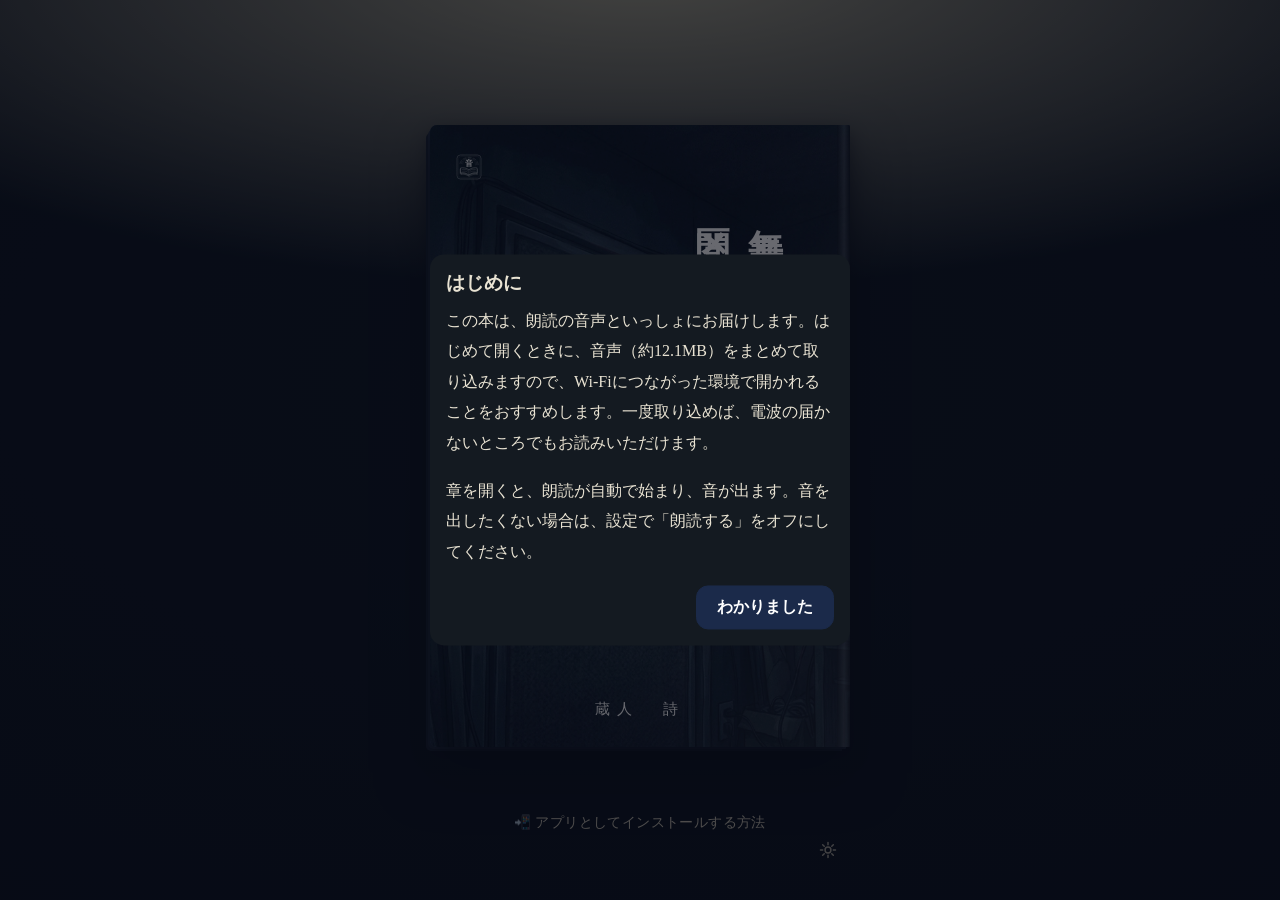
<file: d/573f3e4a39ed95c206548b93376efea8/index.html>
<!doctype html>
<html lang="ja">
  <head>
    <meta charset="UTF-8" />
    
    <meta name="viewport" content="width=device-width, initial-scale=1, viewport-fit=cover" />
    <meta name="theme-color" content="#17130e" />
    <meta name="app-id" content="stb-order-0004" />
    
    <meta name="description" content="サウンド単行本：朗読つき電子書籍『無音区間』（著・蔵人 詩）" />
    <meta name="mobile-web-app-capable" content="yes" />
    <meta name="apple-mobile-web-app-capable" content="yes" />
    
    <meta name="apple-mobile-web-app-status-bar-style" content="black" />
    <meta name="apple-mobile-web-app-title" content="無音区間" />
    <link rel="icon" type="image/png" href="icons/icon-192.png" />
    <link rel="apple-touch-icon" href="icons/apple-touch-icon.png" />
    <title>無音区間 — 蔵人 詩</title>
    <script type="module" crossorigin src="./assets/index-_AflUXYv.js"></script>
    <link rel="stylesheet" crossorigin href="./assets/index-xm459In0.css">
  <link rel="manifest" href="./manifest.webmanifest"></head>
  <body>
    
    <section id="coverView" class="view view-cover">
      
      <div class="cover-gap cover-gap-top" aria-hidden="true"></div>
      <div class="cover-tap" id="coverTap" role="button" tabindex="0" aria-label="本を開く">
        <span class="book-cover">
          
          <img src="book/cover-art.webp" alt="無音区間 — 蔵人 詩" class="cover-img" />
          <img src="icons/logo-line-white.svg" alt="" class="cover-logo" aria-hidden="true" />
          <span class="cover-vtitle" aria-hidden="true"><span class="vt-line">無音</span><span class="vt-line">区間</span></span>
          <span class="cover-author" aria-hidden="true">蔵人　詩</span>
        </span>
      </div>

      
      <div class="cover-below">
        
        <div class="cover-install" id="coverInstallEntry">
          <button id="cover-install-open" type="button" class="cover-install-open">📲 アプリとしてインストールする方法</button>
        </div>
        
        <footer class="cover-foot">
          <button id="coverSettingsBtn" type="button" class="cover-settings-btn" aria-label="設定"><svg viewBox="0 0 24 24" fill="none" stroke="currentColor" stroke-width="1.6" stroke-linecap="round" stroke-linejoin="round" aria-hidden="true"><circle cx="12" cy="12" r="3.2" /><path d="M12 3.8v2.4M12 17.8v2.4M3.8 12h2.4M17.8 12h2.4M6.2 6.2l1.7 1.7M17.8 6.2l-1.7 1.7M6.2 17.8l1.7-1.7M17.8 17.8l-1.7-1.7" /></svg></button>
        </footer>
      </div>
    </section>

    
    <section id="titleView" class="view view-title" hidden>
      <div class="title-sheet">
        <div class="title-text">
          <h1 class="title-name"><span class="vt-line">無音区間</span></h1>
          <p class="title-author">蔵人 詩</p>
        </div>
        
        <div class="sheet-footer">
          <button id="titlePlayBtn" type="button" class="page-icon-btn" aria-label="再生"><svg viewBox="0 0 24 24" fill="none" stroke="currentColor" stroke-width="1.6" stroke-linecap="round" stroke-linejoin="round" aria-hidden="true"><path d="M4 9.8v4.4c0 .3.2.5.5.5H7l4.5 3.8c.3.3.9.1.9-.3V5.7c0-.4-.6-.6-.9-.3L7 9.3H4.5c-.3 0-.5.2-.5.5z" /><path d="M15.3 9.4a3.8 3.8 0 0 1 0 5.2" /><path d="M17.8 6.9a7.2 7.2 0 0 1 0 10.2" /></svg></button>
          <button id="titleMenuBtn" type="button" class="page-icon-btn" aria-label="設定"><svg viewBox="0 0 24 24" fill="none" stroke="currentColor" stroke-width="1.6" stroke-linecap="round" stroke-linejoin="round" aria-hidden="true"><circle cx="12" cy="12" r="3.2" /><path d="M12 3.8v2.4M12 17.8v2.4M3.8 12h2.4M17.8 12h2.4M6.2 6.2l1.7 1.7M17.8 6.2l-1.7 1.7M6.2 17.8l1.7-1.7M17.8 17.8l-1.7-1.7" /></svg></button>
        </div>
      </div>
    </section>

    
    <section id="gateView" class="view view-gate" hidden>
      <div class="gate-sheet">
        <div class="gate-text">
          <p id="gateNum" class="gate-num"></p>
          
          <h2 class="gate-title"><span id="gateTitle"></span><span id="gateNarrator" class="gate-narrator"></span></h2>
        </div>
        
        <div class="sheet-footer">
          <button id="gatePlayBtn" type="button" class="page-icon-btn" aria-label="再生"><svg viewBox="0 0 24 24" fill="none" stroke="currentColor" stroke-width="1.6" stroke-linecap="round" stroke-linejoin="round" aria-hidden="true"><path d="M4 9.8v4.4c0 .3.2.5.5.5H7l4.5 3.8c.3.3.9.1.9-.3V5.7c0-.4-.6-.6-.9-.3L7 9.3H4.5c-.3 0-.5.2-.5.5z" /><path d="M15.3 9.4a3.8 3.8 0 0 1 0 5.2" /><path d="M17.8 6.9a7.2 7.2 0 0 1 0 10.2" /></svg></button>
          <button id="gateMenuBtn" type="button" class="page-icon-btn" aria-label="設定"><svg viewBox="0 0 24 24" fill="none" stroke="currentColor" stroke-width="1.6" stroke-linecap="round" stroke-linejoin="round" aria-hidden="true"><circle cx="12" cy="12" r="3.2" /><path d="M12 3.8v2.4M12 17.8v2.4M3.8 12h2.4M17.8 12h2.4M6.2 6.2l1.7 1.7M17.8 6.2l-1.7 1.7M6.2 17.8l1.7-1.7M17.8 17.8l-1.7-1.7" /></svg></button>
        </div>
      </div>
    </section>

    
    <section id="tocView" class="view view-toc" hidden>
      <div class="toc-sheet">
        <div class="toc-inner">
          <h2 id="tocHeading" class="toc-heading">目次</h2>
          <ul id="tocList" class="toc-list"></ul>
        </div>
        
        <p id="tocHint" class="toc-hint">タップでその章へ</p>
        
        <div class="sheet-footer">
          <button id="tocPlayBtn" type="button" class="page-icon-btn" aria-label="再生"><svg viewBox="0 0 24 24" fill="none" stroke="currentColor" stroke-width="1.6" stroke-linecap="round" stroke-linejoin="round" aria-hidden="true"><path d="M4 9.8v4.4c0 .3.2.5.5.5H7l4.5 3.8c.3.3.9.1.9-.3V5.7c0-.4-.6-.6-.9-.3L7 9.3H4.5c-.3 0-.5.2-.5.5z" /><path d="M15.3 9.4a3.8 3.8 0 0 1 0 5.2" /><path d="M17.8 6.9a7.2 7.2 0 0 1 0 10.2" /></svg></button>
          <button id="tocMenuBtn" type="button" class="page-icon-btn" aria-label="設定"><svg viewBox="0 0 24 24" fill="none" stroke="currentColor" stroke-width="1.6" stroke-linecap="round" stroke-linejoin="round" aria-hidden="true"><circle cx="12" cy="12" r="3.2" /><path d="M12 3.8v2.4M12 17.8v2.4M3.8 12h2.4M17.8 12h2.4M6.2 6.2l1.7 1.7M17.8 6.2l-1.7 1.7M6.2 17.8l1.7-1.7M17.8 17.8l-1.7-1.7" /></svg></button>
        </div>
        
        <span id="tocPager" class="folio" hidden></span>
      </div>
    </section>

    
    
    <section id="readerView" class="view view-reader" hidden>
      <div id="pageWrap" class="page-wrap">
        <div id="pageEl" class="page">
          
          <div id="pageAnim" class="page-anim" aria-hidden="true"></div>
          
          <div class="page-head"><span id="readerChapterLabel" class="page-head-title"></span></div>
          <article id="pageContent" class="page-content" aria-label="本文"></article>
          
          <div class="page-footer">
            
            <button id="playPauseBtn" type="button" class="page-icon-btn" aria-label="再生"><svg viewBox="0 0 24 24" fill="none" stroke="currentColor" stroke-width="1.6" stroke-linecap="round" stroke-linejoin="round" aria-hidden="true"><path d="M4 9.8v4.4c0 .3.2.5.5.5H7l4.5 3.8c.3.3.9.1.9-.3V5.7c0-.4-.6-.6-.9-.3L7 9.3H4.5c-.3 0-.5.2-.5.5z" /><path d="M15.3 9.4a3.8 3.8 0 0 1 0 5.2" /><path d="M17.8 6.9a7.2 7.2 0 0 1 0 10.2" /></svg></button>
            <button id="menuBtn" type="button" class="page-icon-btn" aria-label="設定"><svg viewBox="0 0 24 24" fill="none" stroke="currentColor" stroke-width="1.6" stroke-linecap="round" stroke-linejoin="round" aria-hidden="true"><circle cx="12" cy="12" r="3.2" /><path d="M12 3.8v2.4M12 17.8v2.4M3.8 12h2.4M17.8 12h2.4M6.2 6.2l1.7 1.7M17.8 6.2l-1.7 1.7M6.2 17.8l1.7-1.7M17.8 17.8l-1.7-1.7" /></svg></button>
          </div>
          
          <span id="pageFolio" class="folio"></span>
          
          <div id="audioError" class="audio-error" hidden>
            <span id="audioErrorText"></span>
            <button id="audioRetryBtn" type="button" class="audio-retry-btn">再試行</button>
          </div>
        </div>

        
        <p id="swipeHint" class="swipe-hint" hidden>タップかスワイプでページをめくります</p>

        
        <div id="endPage" class="end-page" hidden>
          <div class="end-foot">
            
            <img class="end-logo" src="icons/logo-text-vertical.svg" alt="サウンド単行本" />
            <p class="end-colophon">『無音区間』　著者：蔵人 詩<br />朗読：AI音声（女性パート「Leda」・男性パート「Charon」／Gemini 3.8 Flash）／音楽：持続音の自作曲（ループ再生）／形式：サウンド単行本／2026年11月 電子版</p>
          </div>
          
          <div class="sheet-footer">
            <button id="endPlayBtn" type="button" class="page-icon-btn" aria-label="再生" hidden><svg viewBox="0 0 24 24" fill="none" stroke="currentColor" stroke-width="1.6" stroke-linecap="round" stroke-linejoin="round" aria-hidden="true"><path d="M4 9.8v4.4c0 .3.2.5.5.5H7l4.5 3.8c.3.3.9.1.9-.3V5.7c0-.4-.6-.6-.9-.3L7 9.3H4.5c-.3 0-.5.2-.5.5z" /><path d="M15.3 9.4a3.8 3.8 0 0 1 0 5.2" /><path d="M17.8 6.9a7.2 7.2 0 0 1 0 10.2" /></svg></button>
            <button id="endMenuBtn" type="button" class="page-icon-btn" aria-label="設定"><svg viewBox="0 0 24 24" fill="none" stroke="currentColor" stroke-width="1.6" stroke-linecap="round" stroke-linejoin="round" aria-hidden="true"><circle cx="12" cy="12" r="3.2" /><path d="M12 3.8v2.4M12 17.8v2.4M3.8 12h2.4M17.8 12h2.4M6.2 6.2l1.7 1.7M17.8 6.2l-1.7 1.7M6.2 17.8l1.7-1.7M17.8 17.8l-1.7-1.7" /></svg></button>
          </div>
        </div>
      </div>

      

      
      <div class="read-progress" aria-hidden="true"><span id="readProgressFill"></span></div>
    </section>

    
    <div id="menuModal" class="modal" hidden role="dialog" aria-modal="true" aria-label="設定">
      <div class="modal-backdrop" id="menuBackdrop"></div>
      <div class="modal-panel menu-panel">
        
        <div class="modal-head">
          <h3 id="menuTitle">設定</h3>
          <button id="menuCloseBtn" class="menu-close-btn" aria-label="閉じる"><svg viewBox="0 0 24 24" fill="none" stroke="currentColor" stroke-width="1.6" stroke-linecap="round" aria-hidden="true"><path d="M6 6l12 12M18 6L6 18" /></svg></button>
        </div>

        
        <div class="menu-section">
          <div id="menuGroupMain">
            <label class="menu-row toggle-label" id="rowNarration"><span>朗読する</span><input type="checkbox" id="narrationToggle" checked /></label>
            
            <div class="menu-row menu-row-stack" id="rowSpeed">
              <span>速さ</span>
              <div class="seg speed-choices" id="speedChoices" role="group" aria-label="速さ"></div>
            </div>
            <div class="menu-row menu-row-stack" id="rowFont">
              <span>文字サイズ</span>
              <div class="seg font-choices" role="group" aria-label="文字サイズ">
                <button type="button" id="fontStdBtn" class="seg-btn font-choice" aria-pressed="true">標準</button>
                <button type="button" id="fontLargeBtn" class="seg-btn font-choice" aria-pressed="false">大</button>
              </div>
            </div>
            <label class="menu-row toggle-label" id="rowBgm"><span>BGM</span><input type="checkbox" id="bgmToggle" checked /></label>
          </div>
          <details id="menuMore" class="menu-more">
            <summary id="menuMoreSummary" class="menu-more-sum"><span>詳しい設定</span><svg viewBox="0 0 24 24" fill="none" stroke="currentColor" stroke-width="1.6" stroke-linecap="round" stroke-linejoin="round" aria-hidden="true"><path d="M6 9l6 6 6-6" /></svg></summary>
            <div id="menuGroupMore">
              <label class="menu-row toggle-label" id="rowPageSound"><span>ページめくり音</span><input type="checkbox" id="pageSoundToggle" checked /></label>
              <label class="menu-row toggle-label" id="rowBg"><span>背景イメージ</span><input type="checkbox" id="bgToggle" checked /></label>
              <label class="menu-row toggle-label" id="rowWake"><span>画面を暗くしない</span><input type="checkbox" id="wakeLockToggle" checked /></label>
              <label class="menu-row toggle-label" id="rowHl"><span>読んでいる文を強調</span><input type="checkbox" id="hlToggle" checked /></label>
              <label class="menu-row toggle-label" id="rowBgPlay"><span>画面を消しても再生</span><input type="checkbox" id="bgPlayToggle" checked /></label>
            </div>
          </details>
        </div>

        
        <div class="menu-nav">
          <button id="toCoverFromMenuBtn" type="button" class="menu-nav-btn" hidden><svg viewBox="0 0 24 24" fill="none" stroke="currentColor" stroke-width="1.6" stroke-linecap="round" stroke-linejoin="round" aria-hidden="true"><path d="M6.5 5.5v13" /><path d="M18 6.8v10.4L10 12Z" /></svg><span>初めから読む</span></button>
          <button id="tocFromMenuBtn" type="button" class="menu-nav-btn"><svg viewBox="0 0 24 24" fill="none" stroke="currentColor" stroke-width="1.6" stroke-linecap="round" aria-hidden="true"><path d="M5 7h14M5 12h14M5 17h14" /></svg><span>目次へ</span></button>
        </div>

        
        <div class="menu-foot">
          <button id="install-open" type="button" class="menu-nav-row">📲 アプリとしてインストールする方法</button>
        </div>

        
        <p id="version-line" class="menu-version">v<span id="version"></span> (<span id="engine-version"></span>)</p>

        
      </div>
    </div>

    
    <dialog id="install-dialog" class="install-dialog" aria-labelledby="install-title">
      <div class="modal-head">
        <h2 id="install-title">ホーム画面に追加して使う</h2>
        <button type="button" class="menu-close-btn" data-close aria-label="閉じる"><svg viewBox="0 0 24 24" fill="none" stroke="currentColor" stroke-width="1.6" stroke-linecap="round" aria-hidden="true"><path d="M6 6l12 12M18 6L6 18" /></svg></button>
      </div>
      <p class="muted">インストールすると、ホーム画面から開けて、オフラインでも使えます。</p>
      <button id="install-now" type="button" class="primary" hidden>今すぐインストール</button>

      <details data-platform="ios">
        <summary>iPhone / iPad</summary>
        <ol>
          <li><strong>Safari</strong> でこのページを開く</li>
          <li>共有ボタン(□から↑が出ているマーク)をタップ</li>
          <li>「<strong>ホーム画面に追加</strong>」を選ぶ</li>
          <li>右上の「追加」をタップ</li>
        </ol>
      </details>
      <details data-platform="android">
        <summary>Android</summary>
        <ol>
          <li><strong>Chrome</strong> でこのページを開く</li>
          <li>右上のメニュー(⋮)をタップ</li>
          <li>「<strong>アプリをインストール</strong>」または「ホーム画面に追加」を選ぶ</li>
          <li>「インストール」をタップ</li>
        </ol>
      </details>
      <details data-platform="pc">
        <summary>パソコン(Chrome / Edge)</summary>
        <ol>
          <li>アドレスバーの右端にあるインストールのマークをクリック</li>
          <li>「<strong>インストール</strong>」を選ぶ</li>
        </ol>
      </details>

    </dialog>

    
    <div id="dlNotice" class="modal" hidden role="dialog" aria-modal="true" aria-labelledby="dlNoticeTitle">
      <div class="modal-backdrop"></div>
      <div class="modal-panel dl-notice-panel">
        <div class="modal-head">
          <h3 id="dlNoticeTitle">はじめに</h3>
        </div>
        <p id="dlNoticeBody" class="dl-notice-body"></p>
        <p id="dlNoticeSound" class="dl-notice-body"></p>
        <div class="dl-notice-actions">
          <button id="dlNoticeClose" type="button" class="primary">わかりました</button>
        </div>
      </div>
    </div>

    
    <div id="debug-panel" class="debug-panel" hidden></div>

    
    <div id="update-banner" class="banner" role="status" hidden>
      <span>更新があります</span>
      <div class="banner__actions">
        <button id="update-later" type="button">あとで</button>
        <button id="update-button" type="button" class="primary">更新</button>
      </div>
    </div>

    
    <div id="boot-error" class="banner boot-error" hidden>
      <span>うまく読み込めませんでした。<small>記録は消えません</small></span>
      <button id="boot-repair" type="button" class="primary">なおす</button>
    </div>

    <audio id="audioEl" preload="metadata"></audio>
    
    <audio id="gateAudio" preload="auto"></audio>
    
    <audio id="closingAudio" preload="auto"></audio>
    <script src="boot.js"></script>
  </body>
</html>
</file>
<file: d/573f3e4a39ed95c206548b93376efea8/assets/index-xm459In0.css>
:root{--top-gap:24px;--safe-top:calc(env(safe-area-inset-top) + var(--top-gap));--band-lift:10px;--folio-strip:30px;--band-body-w:.35;--frame-mt:max(14px, calc(env(safe-area-inset-top) + 8px));--frame-mb:max(18px, calc(env(safe-area-inset-bottom) + 8px));--frame-ml:max(14px, calc(env(safe-area-inset-left) + 2px));--frame-mr:max(14px, calc(env(safe-area-inset-right) + 2px));--font-scale:1;--lightningcss-light: ;--lightningcss-dark:initial;color-scheme:dark only;--bg:#17130e;--surface:#fdfaf0;--text:#262019;--muted:#6a6252;--border:#d8cfb4;--primary:#1b2a4a;--primary-text:#fff;--debug:#d29922;--debug-text:#1f2328;--ui-on:#7a7466;--ui-on-text:#f7f2e7;--ui-on-press:#6b6455;--ui-off:#e6dcc4;--ui-soft:#f4efe3;--ui-seg-text:#7d7262;--ui-shadow:#3c321e2e;--ui-line:#d6ccb4;--ui-press:#7a74661a;--navy:#1b2a4a;--navy2:#24365e;--gold:#c9b87a;--paper:#fdfaf0;--paper-hi:#fffdf6;--paper-lo:#f7f0da;--ink:#262019;--ink-strong:#1b2a4a;--ink-soft:#6a6252;--ink-accent:#8a6d2f;--folio:#9a8a64;--head-note:#8d7c55;--sep:#a08c5a;--narr-sub:#8a7c5f;--colophon:#7d7260;--toc-ink:#2e2a24;--rt:#555;--tex-rgb:120, 100, 60;--gutter-rgb:101, 84, 52;--edge-a:#e7dec6;--edge-b:#d9cfb0;--edge-1:#eae1c9;--edge-2:#f3edda;--edge-3:#e0d5b8;--hl-bg:#a3823e21;--hl-ink:#17130c;--icon-line:#9280544d;--icon-ink:#927c4e9e;--icon-shadow:#5a4a281a;--icon-inset:#ffffff40;--icon-press:#7864371a;--hairline:#65543424;--focus-ring:#8a6d2f99;--row-press:#a3823e14;--toc-press:#a0803c1f;--hint-ink:#7a6a4a8c;--panel:#fff;--panel-link:#1b2a4a;--seg-on:#fff;--err-bg:#fdf0f0;--err-line:#e8bcbc;--err-ink:#a33;--err-btn-bg:#fff;--err-btn-line:#d99;--hint-pill-bg:#f7f2e7f0;--hint-pill-ink:#1e2d52;--hint-pill-line:#1e2d5233;--desk:#17130e;--desk2:#2a2115;--indigo:#0a1220;--indigo2:#1e2d52;--desk-text:#c9bda0;--theme:#1e2d52;--cover-title:#f7f2e7;--cover-author:#f7f2e7;--serif:"Hiragino Mincho ProN", "Hiragino Mincho Pro", "Yu Mincho", "YuMincho", "Noto Serif JP", "MS PMincho", serif}[data-paper-scheme=dark]{--paper-hi:#171e28;--paper:#12181f;--paper-lo:#0c1117;--ink:#e9e3d3;--ink-strong:#ece7da;--ink-soft:#a79f8f;--ink-accent:#b3a06a;--folio:#7d8698;--head-note:#8b96a6;--sep:#77808e;--narr-sub:#98a0ac;--colophon:#9c968a;--toc-ink:#e9e3d3;--rt:#9aa1ab;--tex-rgb:190, 200, 215;--gutter-rgb:0, 0, 0;--edge-a:#1d242f;--edge-b:#131920;--edge-1:#202833;--edge-2:#262f3c;--edge-3:#171e27;--hl-bg:#c9b87a33;--hl-ink:#f7f2e7;--icon-line:#cdd4e04d;--icon-ink:#d6dbe5a8;--icon-shadow:#00000040;--icon-inset:#ffffff1f;--icon-press:#ffffff14;--hairline:#e9e3d324;--focus-ring:#c9b87aa6;--row-press:#e9e3d30f;--toc-press:#e9e3d31a;--hint-ink:#c6ccd673;--panel:#141a21;--panel-link:#9db4dd;--seg-on:#232b36;--err-bg:#2a1518;--err-line:#6e3438;--err-ink:#f0b9bc;--err-btn-bg:#1d1113;--err-btn-line:#8a4a4e;--hint-pill-bg:#0d1219f0;--hint-pill-ink:#e9e3d3;--hint-pill-line:#e9e3d340;--surface:#171e28;--text:#e9e3d3;--muted:#a39c8d;--border:#39424f;--ui-soft:#1d242e;--ui-seg-text:#a9b0bc;--ui-shadow:#00000073;--ui-line:#39424f;--ui-press:#e9e3d314;--ui-off:#2a323e}*{box-sizing:border-box;-webkit-tap-highlight-color:transparent}[hidden]{display:none!important}html{touch-action:manipulation;overscroll-behavior:none;height:100%}body{background:var(--desk);color:var(--ink);font-family:var(--serif);-webkit-text-size-adjust:100%;overscroll-behavior:none;width:100%;height:100%;margin:0;padding:0;position:fixed;inset:0;overflow:hidden}.muted{color:var(--muted)}.version{text-align:center;color:var(--desk-text);font-size:.8rem}.load-error{color:#fff;text-align:center;padding:20px}button{font:inherit;color:inherit;border:1px solid var(--border);background:var(--surface);cursor:pointer;border-radius:12px;min-width:44px;min-height:44px;margin:0;padding:8px 20px}button.primary{background:var(--primary);border-color:var(--primary);color:var(--primary-text);font-weight:700}button.link{color:var(--gold);background:0 0;border:0;margin:12px auto 0;text-decoration:underline;display:block}.banner{left:16px;right:16px;bottom:max(16px, env(safe-area-inset-bottom));background:var(--surface);max-width:448px;color:var(--text);border:1px solid var(--border);z-index:60;pointer-events:auto;touch-action:manipulation;border-radius:14px;justify-content:space-between;align-items:center;gap:12px;margin:0 auto;padding:8px 8px 8px 16px;display:flex;position:fixed;box-shadow:0 6px 20px #0003}.banner__actions{flex-shrink:0;gap:8px;display:flex}.boot-error small{color:var(--muted);display:block}.install-dialog{overscroll-behavior:contain;background:var(--panel);width:min(448px,100vw - 32px);max-height:calc(100dvh - 32px);color:var(--text);border:none;border-radius:14px;padding:16px;overflow-y:auto}.install-dialog::backdrop{background:#0a102099}.install-dialog h2{margin:0 0 4px;font-size:1.1rem}.install-dialog details{border:1px solid var(--border);border-radius:12px;margin:8px 0;padding:4px 12px}.install-dialog summary{cursor:pointer;align-items:center;min-height:44px;font-weight:700;display:flex}.install-dialog ol{margin:0 0 8px;padding-left:1.4em}.install-dialog button.primary{width:100%;margin:8px 0 0;display:block}.debug-panel{left:max(8px, env(safe-area-inset-left));bottom:max(8px, env(safe-area-inset-bottom));z-index:40;background:var(--surface);border:2px solid var(--debug);border-radius:10px;flex-wrap:wrap;align-items:center;gap:6px;padding:4px 6px;display:flex;position:fixed}.debug-panel__title{color:var(--debug);letter-spacing:.08em;font-size:.7rem;font-weight:700}.debug-panel__button{background:var(--debug);border-color:var(--debug);min-width:44px;min-height:44px;color:var(--debug-text);padding:0 8px}.debug-panel__info{white-space:pre-line;font-variant-numeric:tabular-nums;color:var(--debug);flex:0 0 100%;font-size:.68rem;line-height:1.55}@media (prefers-reduced-motion:reduce){*{transition:none!important;animation:none!important}}.btn{color:#1b2a4a;background:#fff;border:1px solid #8a94a8;border-radius:999px;padding:.55em 1.1em;font-size:.95rem;line-height:1}.btn:active{transform:scale(.98)}.btn-primary{background:var(--navy);color:#fff;border-color:var(--navy)}.btn-ghost{color:#e8e2d0;background:0 0;border-color:#e8e2d0}.btn-small{padding:.4em .85em;font-size:.85rem}.btn-play{border-radius:999px;min-width:9em;padding:.7em 1.4em;font-size:1.05rem}.view-cover{--book-w:min(88vw, 420px, calc(67.55dvh - 174px));--cover-pb:max(28px, calc(env(safe-area-inset-bottom) + 16px));touch-action:pan-y pinch-zoom;height:100dvh;padding:0 max(16px, env(safe-area-inset-right)) var(--cover-pb) max(16px, env(safe-area-inset-left));background-color:var(--indigo);background-image:radial-gradient(ellipse 120% 58% at 50% -4%, color-mix(in srgb, var(--theme) 40%, #ffedb8 60%), transparent 62%), radial-gradient(ellipse 150% 110% at 50% 42%, color-mix(in srgb, var(--theme) 68%, #000 32%) 0%, color-mix(in srgb, var(--theme) 30%, #000 70%) 80%), radial-gradient(ellipse 125% 100% at 50% 46%, transparent 56%, #0000007a 100%);flex-direction:column;align-items:center;display:flex;position:relative}.cover-gap{flex:1 1 0}.cover-gap-top{min-height:max(20px, var(--safe-top))}.cover-below{flex:1 1 0;align-self:stretch;position:relative}.cover-foot{width:var(--book-w);pointer-events:none;flex-direction:column;padding-top:13px;display:flex;position:absolute;bottom:0;left:50%;transform:translate(-50%)}.cover-tap{text-align:inherit;cursor:pointer;background:0 0;border:none;padding:0;line-height:1.5}.cover-tap:active .book-cover{transform:scale(.995)}.book-cover{width:var(--book-w);aspect-ratio:127/188;background:#10182b;display:block;position:relative;overflow:hidden;container-type:inline-size}body.bound-right .book-cover{box-shadow:0 26px 52px #0000009e, 0 8px 18px #00000073, inset 0 0 0 1px #ffffff12, -3px 3px 0 -1px var(--edge-a), -6px 6px 0 -2px var(--edge-b);border-radius:7px 2px 2px 7px}body.bound-left .book-cover{box-shadow:0 26px 52px #0000009e, 0 8px 18px #00000073, inset 0 0 0 1px #ffffff12, 3px 3px 0 -1px var(--edge-a), 6px 6px 0 -2px var(--edge-b);border-radius:2px 7px 7px 2px}.book-cover:before{content:"";z-index:2;width:13px;position:absolute;top:0;bottom:0}body.bound-right .book-cover:before{background:linear-gradient(270deg,#0009,#ffffff1f 45%,#0006);right:0}body.bound-left .book-cover:before{background:linear-gradient(90deg,#0009,#ffffff1f 45%,#0006);left:0}.book-cover:after{content:"";z-index:2;pointer-events:none;background:linear-gradient(105deg,#0000 55%,#ffffff0f);position:absolute;inset:0}.cover-img{object-fit:cover;width:100%;height:100%;display:block}.cover-logo{z-index:3;width:7.1%;height:auto;display:block;position:absolute;top:4.3%}body.bound-right .cover-logo{left:5.8%}body.bound-left .cover-logo{right:5.8%}.cover-vtitle{z-index:3;letter-spacing:.14em;color:var(--cover-title);white-space:nowrap;font-size:8.4cqw;font-weight:700;line-height:1.5;position:absolute;top:12%}body.dir-vertical .cover-vtitle{writing-mode:vertical-rl;-webkit-writing-mode:vertical-rl}body.bound-right .cover-vtitle{right:14%}body.bound-left .cover-vtitle{left:14%}.cover-author{z-index:3;letter-spacing:.5em;color:var(--cover-author);white-space:nowrap;margin-right:-.5em;font-size:3.6cqw;position:absolute;bottom:4.2%;left:50%;transform:translate(-50%)}.cover-vtitle .vt-line,.title-name .vt-line{display:block}.view-gate{background:radial-gradient(ellipse at 50% 30%, var(--desk2), var(--desk) 75%);cursor:pointer;height:100dvh;padding:var(--frame-mt) var(--frame-mr) var(--frame-mb) var(--frame-ml);touch-action:pan-y pinch-zoom;justify-content:center;align-items:stretch;display:flex}.view-gate.gate-dragging,.view-gate.gate-dragging .gate-sheet{-webkit-user-select:none;user-select:none}.gate-sheet{background:linear-gradient(160deg, var(--paper-hi), var(--paper) 55%, var(--paper-lo));flex:1;min-width:0;position:relative;overflow:hidden}body.bound-right .gate-sheet{box-shadow:0 16px 40px #0000008c, -3px 3px 0 -1px var(--edge-a), -6px 6px 0 -2px var(--edge-b);border-radius:6px 2px 2px 6px}body.bound-left .gate-sheet{box-shadow:0 16px 40px #0000008c, 3px 3px 0 -1px var(--edge-a), 6px 6px 0 -2px var(--edge-b);border-radius:2px 6px 6px 2px}.gate-sheet:after{content:"";pointer-events:none;width:36px;position:absolute;top:0;bottom:0}body.bound-right .gate-sheet:after{background:linear-gradient(to left, rgba(var(--gutter-rgb), .26), rgba(var(--gutter-rgb), .08) 55%, transparent);right:0}body.bound-left .gate-sheet:after{background:linear-gradient(to right, rgba(var(--gutter-rgb), .26), rgba(var(--gutter-rgb), .08) 55%, transparent);left:0}.gate-text{position:absolute;top:11%;bottom:16%;left:50%;transform:translate(-50%)}body.dir-vertical .gate-text{writing-mode:vertical-rl;-webkit-writing-mode:vertical-rl}.gate-num{letter-spacing:.32em;color:var(--ink-accent);margin:0;padding-top:.15em;font-size:.98rem}.gate-title{letter-spacing:.1em;color:var(--ink-strong);margin:0 1.1em;font-size:2rem;font-weight:600}body.dir-vertical .gate-num{position:absolute;top:0;left:100%}.gate-narrator{color:var(--ink-soft);letter-spacing:.12em;margin-inline-start:1.4em;font-size:.98rem;font-weight:400}.gate-narrator:empty{display:none}.view-title{background:radial-gradient(ellipse at 50% 30%, var(--desk2), var(--desk) 75%);cursor:pointer;height:100dvh;padding:var(--frame-mt) var(--frame-mr) var(--frame-mb) var(--frame-ml);touch-action:pan-y pinch-zoom;justify-content:center;align-items:stretch;display:flex}.view-title.title-dragging,.view-title.title-dragging .title-sheet{-webkit-user-select:none;user-select:none}.title-sheet{box-sizing:border-box;background:linear-gradient(160deg, var(--paper-hi), var(--paper) 55%, var(--paper-lo));flex:1;justify-content:center;align-items:center;min-width:0;padding:8% 0 14%;display:flex;position:relative;overflow:hidden}body.bound-right .title-sheet{box-shadow:0 16px 40px #0000008c, -3px 3px 0 -1px var(--edge-a), -6px 6px 0 -2px var(--edge-b);border-radius:6px 2px 2px 6px}body.bound-left .title-sheet{box-shadow:0 16px 40px #0000008c, 3px 3px 0 -1px var(--edge-a), 6px 6px 0 -2px var(--edge-b);border-radius:2px 6px 6px 2px}.title-sheet:after{content:"";pointer-events:none;width:36px;position:absolute;top:0;bottom:0}body.bound-right .title-sheet:after{background:linear-gradient(to left, rgba(var(--gutter-rgb), .26), rgba(var(--gutter-rgb), .08) 55%, transparent);right:0}body.bound-left .title-sheet:after{background:linear-gradient(to right, rgba(var(--gutter-rgb), .26), rgba(var(--gutter-rgb), .08) 55%, transparent);left:0}.title-text{max-height:100%;position:relative;transform:translateY(-4%)}body.dir-vertical .title-text{writing-mode:vertical-rl;-webkit-writing-mode:vertical-rl}.title-name{letter-spacing:.12em;color:var(--ink-strong);margin:0;font-size:2.1rem;font-weight:600}.title-author{letter-spacing:.2em;color:var(--ink-soft);text-align:end;margin:0;font-size:1rem;font-weight:400}body.dir-vertical .title-author{position:absolute;bottom:0;right:100%}body.dir-horizontal .title-text{text-align:center}body.dir-horizontal .title-author{text-align:center;margin-top:1.4em}.view-reader{background:radial-gradient(ellipse at 50% 20%, var(--desk2), var(--desk) 78%);flex-direction:column;height:100dvh;display:flex;position:relative}.toggle-label{white-space:nowrap;align-items:center;gap:4px;min-height:44px;font-size:.85rem;display:flex}.page-head{z-index:2;pointer-events:none;justify-content:center;align-items:baseline;gap:1em;display:flex;position:absolute;top:7px;left:44px;right:44px}.page-head-title{letter-spacing:.14em;color:var(--head-note);white-space:nowrap;text-overflow:ellipsis;font-size:.72rem;overflow:hidden}.read-progress{left:env(safe-area-inset-left);right:env(safe-area-inset-right);bottom:max(4px, env(safe-area-inset-bottom));z-index:9;background:#c9b87a2e;height:3px;display:flex;position:absolute}body.dir-vertical .read-progress{justify-content:flex-end}body.dir-horizontal .read-progress{justify-content:flex-start}.read-progress span{background:var(--gold);width:0;height:100%;transition:width .3s;display:block}.page-wrap{min-height:0;margin:var(--frame-mt) var(--frame-mr) var(--frame-mb) var(--frame-ml);--folio-band:44px;touch-action:pan-y pinch-zoom;flex:1;position:relative}.page{background-image:repeating-linear-gradient(0deg, rgba(var(--tex-rgb), .014) 0 3px, transparent 3px 6px), linear-gradient(155deg, var(--paper-hi), var(--paper) 55%, var(--paper-lo));position:absolute;inset:0;overflow:hidden;container-type:inline-size}.page:before{content:"";background-image:var(--chapter-bg-bottom,none);pointer-events:none;background-position:bottom;background-repeat:no-repeat;background-size:100%;position:absolute;inset:0}body.bg-off .page:before{display:none}body.bound-right .page{box-shadow:0 12px 28px #00000080, -2px 2px 0 0 var(--edge-1), -4px 4px 0 0 var(--edge-2), -6px 6px 0 0 var(--edge-3);border-radius:6px 2px 2px 6px}body.bound-left .page{box-shadow:0 12px 28px #00000080, 2px 2px 0 0 var(--edge-1), 4px 4px 0 0 var(--edge-2), 6px 6px 0 0 var(--edge-3);border-radius:2px 6px 6px 2px}.page:after{content:"";z-index:1;pointer-events:none;width:38px;position:absolute;top:0;bottom:0}body.bound-right .page:after{background:linear-gradient(to left, rgba(var(--gutter-rgb), .3), rgba(var(--gutter-rgb), .1) 55%, transparent);right:0}body.bound-left .page:after{background:linear-gradient(to right, rgba(var(--gutter-rgb), .3), rgba(var(--gutter-rgb), .1) 55%, transparent);left:0}.page-anim{top:0;left:0;right:0;bottom:var(--folio-band,44px);z-index:0;pointer-events:none;position:absolute;overflow:hidden}body.bg-off .page-anim{display:none}@media (prefers-reduced-motion:reduce){.page-anim{display:none}}.anim-rain{width:2px;height:38px;animation:animRain var(--d,3.2s) linear var(--dl,0s) infinite;background:linear-gradient(#6b5a3300,#6b5a334d,#6b5a3300);border-radius:2px;position:absolute;top:-56px}.anim-rain.dim{animation-name:animRainDim}@keyframes animRain{0%{opacity:0;transform:translateY(-12px)rotate(14deg)}10%{opacity:.42}86%{opacity:.42}to{opacity:0;transform:translate(-6dvh,114dvh)rotate(14deg)}}@keyframes animRainDim{0%{opacity:0;transform:translateY(-12px)rotate(14deg)}10%{opacity:.17}86%{opacity:.17}to{opacity:0;transform:translate(-6dvh,114dvh)rotate(14deg)}}.anim-rain.top{animation-name:animRainTop}@keyframes animRainTop{0%{opacity:0;transform:translateY(-12px)rotate(14deg)}12%{opacity:.3}78%{opacity:.3}to{opacity:0;transform:translate(-2.2dvh,34dvh)rotate(14deg)}}.anim-mote{width:4px;height:4px;animation:animMote var(--d,16s) ease-in-out var(--dl,0s) infinite alternate;background:#967c4261;border-radius:50%;position:absolute}@keyframes animMote{0%{opacity:.1;transform:translate(0)}to{transform:translate(var(--dx,6px), var(--dy,-10px));opacity:.28}}.anim-glint{width:5px;height:5px;animation:animGlint var(--d,8s) ease-in-out var(--dl,0s) infinite;background:#beaa696b;border-radius:50%;position:absolute}@keyframes animGlint{0%,to{opacity:.04;transform:scale(.7)}50%{opacity:.3;transform:scale(1.1)}}.anim-glow{animation:animGlow var(--d,14s) ease-in-out var(--dl,0s) infinite alternate;background:radial-gradient(#dec47838,#dec47800 68%);border-radius:50%;position:absolute}.anim-glow.sunset{background:radial-gradient(#e2a45c45,#e2a45c00 68%)}@keyframes animGlow{0%{opacity:.3;transform:scale(1)}to{opacity:.5;transform:scale(1.05)}}.anim-sway{transform-origin:50% 0;background:#fffdf62e;border:1.5px solid #6b5a3333;border-radius:2px;width:15px;height:19px;animation:10s ease-in-out infinite alternate animSway;position:absolute}@keyframes animSway{0%{transform:rotate(-1.1deg)}to{transform:rotate(.8deg)}}.anim-band{background:linear-gradient(100deg,#c9b87a00 22%,#c9b87a14 48%,#c9b87a21 55%,#c9b87a00 80%);width:136%;height:36%;animation:17s ease-in-out infinite alternate animBand;position:absolute;left:-18%}@keyframes animBand{0%{opacity:.5;transform:rotate(-7deg)translate(-8px)}to{opacity:.72;transform:rotate(-7deg)translate(9px)}}.anim-cloud{height:9%;animation:animCloud var(--d,46s) ease-in-out var(--dl,0s) infinite alternate;background:radial-gradient(#fffef894,#fffef800 70%);border-radius:50%;position:absolute}@keyframes animCloud{0%{transform:translate(-10px)}to{transform:translate(20px)}}body.font-large{--font-scale:1.2}.page-content{z-index:0;inset:0 0 15%;bottom:max(15%, calc(var(--band-body-w) * 100cqw));font-size:calc(1.12rem * var(--font-scale));letter-spacing:.04em;color:var(--ink);line-height:2.1;position:absolute;overflow:hidden}body.dir-vertical .page-content{writing-mode:vertical-rl;-webkit-writing-mode:vertical-rl}body.dir-horizontal .page-content{writing-mode:horizontal-tb;-webkit-writing-mode:horizontal-tb}body.bound-right .page-content{padding:46px 42px 10px 30px}body.bound-left .page-content{padding:46px 30px 10px 42px}body.dir-vertical .page-content p{text-indent:1em;margin:0 0 0 1.4em}body.dir-horizontal .page-content p{text-indent:1em;margin:0 0 1em}.page-content p.cont{text-indent:0}.page-content p.sep{text-align:center;text-indent:0;color:var(--sep)}.page-content ruby rt{color:var(--rt);font-size:.52em}@media (width>=700px){.page-content{font-size:calc(1.18rem * var(--font-scale))}}.page-content.measurer{visibility:hidden;pointer-events:none;z-index:-1;position:fixed;top:0;left:0;transform:translate(-110%)}body.bg-off .page-content{bottom:var(--folio-strip)}@media (orientation:landscape) and (height<=500px){:root{--frame-mt:max(6px, calc(env(safe-area-inset-top) + 4px));--frame-mb:max(8px, calc(env(safe-area-inset-bottom) + 4px));--frame-ml:max(8px, calc(env(safe-area-inset-left) + 2px));--frame-mr:max(8px, calc(env(safe-area-inset-right) + 2px))}.page-content{bottom:var(--folio-strip)}body.bound-right .page-content,body.bound-left .page-content{padding-top:32px}}body.bound-right .page.turn-next{animation:.18s ease-out turnFromLeft}body.bound-right .page.turn-prev,body.bound-left .page.turn-next{animation:.18s ease-out turnFromRight}body.bound-left .page.turn-prev{animation:.18s ease-out turnFromLeft}@keyframes turnFromLeft{0%{opacity:.35;transform:translate(-16px)}}@keyframes turnFromRight{0%{opacity:.35;transform:translate(16px)}}.page-footer{left:0;right:0;bottom:var(--band-lift);height:var(--folio-band,44px);z-index:2;pointer-events:none;justify-content:space-between;align-items:center;padding:0 12px;display:flex;position:absolute}.page>.folio{height:var(--folio-strip);z-index:2;pointer-events:none;writing-mode:horizontal-tb;justify-content:center;align-items:center;display:flex;position:absolute;bottom:0;left:0;right:0}.page-footer .btn{pointer-events:auto}body.bound-left .page-footer{flex-direction:row-reverse}.folio{letter-spacing:.32em;color:var(--folio);font-size:.78rem}.page-icon-btn{pointer-events:auto;cursor:pointer;border:1px solid var(--icon-line);width:44px;min-width:44px;height:44px;color:var(--icon-ink);box-shadow:0 1px 2px var(--icon-shadow), inset 0 0 0 1px var(--icon-inset);background:0 0;border-radius:999px;justify-content:center;align-items:center;padding:0;display:inline-flex}.page-icon-btn svg{width:19px;height:19px;display:block}.page-icon-btn:active{background:var(--icon-press);transform:scale(.96)}.sheet-footer{left:0;right:0;bottom:var(--band-lift);height:var(--folio-band,44px);z-index:2;pointer-events:none;writing-mode:horizontal-tb;position:absolute}.sheet-footer .page-icon-btn{pointer-events:auto;position:absolute;bottom:0}#gatePlayBtn,#tocPlayBtn,#endPlayBtn,#titlePlayBtn{left:12px}#gateMenuBtn,#tocMenuBtn,#endMenuBtn,#titleMenuBtn{right:12px}body.bound-left #gatePlayBtn,body.bound-left #tocPlayBtn,body.bound-left #endPlayBtn,body.bound-left #titlePlayBtn{left:auto;right:12px}body.bound-left #gateMenuBtn,body.bound-left #tocMenuBtn,body.bound-left #endMenuBtn,body.bound-left #titleMenuBtn{left:12px;right:auto}.page-footer .page-icon-btn{position:absolute;bottom:0}#playPauseBtn{left:12px}#menuBtn{right:12px}body.bound-left #playPauseBtn{left:auto;right:12px}body.bound-left #menuBtn{left:12px;right:auto}.page.dragging{-webkit-user-select:none;user-select:none;transition:none!important}.page.dragging .page-content{-webkit-user-select:none;user-select:none}body.dir-vertical .page-content p.story-end,body.dir-horizontal .page-content p.story-end{text-indent:0;text-align:center;letter-spacing:.35em;color:var(--ink-soft);font-size:.92em}.unit.now{background:var(--hl-bg);color:var(--hl-ink);border-radius:3px}body.hl-off .unit.now{color:inherit;background:0 0}.seg-tag{display:none}body.debug-on .unit.seg-a{background:#588cd624;border-radius:3px}body.debug-on .unit.seg-b{background:#e89e4a29;border-radius:3px}body.debug-on:not(.hl-off) .unit.now{background:var(--hl-bg);color:var(--hl-ink)}body.debug-on .unit.seg-first{position:relative}body.debug-on .seg-tag{z-index:3;color:#fff;letter-spacing:.04em;white-space:nowrap;pointer-events:none;writing-mode:horizontal-tb;background:#37415c;border-radius:999px;padding:2px 6px;font-family:sans-serif;font-size:10px;font-weight:700;line-height:1.25;display:block;position:absolute;inset-block-start:-.3em;inset-inline-start:-.95em}.end-page{z-index:11;touch-action:pan-y pinch-zoom;background-image:repeating-linear-gradient(0deg, rgba(var(--tex-rgb), .014) 0 3px, transparent 3px 6px), linear-gradient(155deg, var(--paper-hi), var(--paper) 55%, var(--paper-lo));position:absolute;inset:0}.end-foot{padding:0 30px calc(var(--band-lift) + var(--folio-band,44px) + 8px);flex-direction:column;align-items:center;gap:14px;display:flex;position:absolute;bottom:0;left:0;right:0}.end-colophon{letter-spacing:.06em;color:var(--colophon);text-align:center;margin:0;font-size:.72rem;line-height:1.9}.end-logo{width:128px;height:auto}.audio-error{left:12px;right:12px;bottom:calc(var(--folio-band,44px) + 8px);z-index:6;color:var(--err-ink);background:var(--err-bg);border:1px solid var(--err-line);text-align:center;border-radius:8px;margin:0;padding:8px 10px;font-size:.85rem;position:absolute}.audio-retry-btn{min-height:44px;font:inherit;color:var(--err-ink);background:var(--err-btn-bg);border:1px solid var(--err-btn-line);cursor:pointer;border-radius:999px;margin:6px auto 0;padding:6px 22px;display:block}.swipe-hint{left:50%;bottom:calc(var(--folio-band,44px) + 14px);z-index:7;letter-spacing:.04em;white-space:nowrap;color:var(--hint-pill-ink);background:var(--hint-pill-bg);border:1px solid var(--hint-pill-line);pointer-events:none;border-radius:999px;margin:0;padding:6px 14px;font-size:.82rem;position:absolute;transform:translate(-50%)}.modal{z-index:20;position:fixed;inset:0}.modal-backdrop{background:#0a102099;position:absolute;inset:0}.modal-panel{overscroll-behavior:contain;background:var(--panel);width:min(92vw,480px);max-height:82dvh;color:var(--text);border-radius:14px;padding:16px;position:absolute;top:50%;left:50%;overflow:auto;transform:translate(-50%,-50%)}.modal-head{justify-content:space-between;align-items:center;display:flex}.modal-head h3{margin:0}.dl-notice-panel{width:min(92vw,420px)}.dl-notice-body{margin:10px 0 18px;line-height:1.9}.dl-notice-actions{justify-content:flex-end;display:flex}.view-toc{background:radial-gradient(ellipse at 50% 30%, var(--desk2), var(--desk) 75%);height:100dvh;padding:var(--frame-mt) var(--frame-mr) var(--frame-mb) var(--frame-ml);touch-action:pan-y pinch-zoom;justify-content:center;align-items:stretch;display:flex}.view-toc.toc-dragging,.view-toc.toc-dragging .toc-sheet{-webkit-user-select:none;user-select:none}.toc-sheet{background:linear-gradient(160deg, var(--paper-hi), var(--paper) 55%, var(--paper-lo));writing-mode:vertical-rl;-webkit-writing-mode:vertical-rl;min-width:0;padding:calc((100dvh - var(--frame-mt) - var(--frame-mb)) * .11 + .15em) 30px 34px;--toc-top:29px;--toc-item-h:232px;flex-direction:column;flex:1;justify-content:center;display:flex;position:relative;overflow:hidden}.toc-inner{min-width:0;height:100%}body.bound-right .toc-sheet{box-shadow:0 16px 40px #0000008c, -3px 3px 0 -1px var(--edge-a), -6px 6px 0 -2px var(--edge-b);border-radius:6px 2px 2px 6px}body.bound-left .toc-sheet{box-shadow:0 16px 40px #0000008c, 3px 3px 0 -1px var(--edge-a), 6px 6px 0 -2px var(--edge-b);border-radius:2px 6px 6px 2px}.toc-heading{letter-spacing:.35em;color:var(--ink-strong);box-sizing:border-box;flex-direction:row;justify-content:flex-start;height:100%;margin:0;padding-top:0;font-size:1.45rem;font-weight:600;display:flex}.toc-list{margin:0;margin-block-start:2.8em;padding:0;list-style:none}.toc-inner.no-head .toc-list{margin-block-start:0}.toc-list li{box-sizing:border-box;padding-top:var(--toc-top);flex-direction:row;justify-content:flex-start;align-items:flex-start;display:flex}.toc-list li+li{margin-block-start:2em}.toc-item{text-align:start;cursor:pointer;color:var(--toc-ink);font:inherit;height:var(--toc-item-h,auto);box-sizing:border-box;background:0 0;border:none;border-radius:8px;padding:10px 9px;position:relative}.toc-item .toc-num{color:var(--ink-accent);letter-spacing:.15em;font-size:.85rem}.toc-item .toc-title{margin-inline-start:.55em;font-size:1.08rem}.toc-item .toc-narr{color:var(--narr-sub);letter-spacing:.08em;margin-inline-start:.9em;font-size:.82rem}.toc-item:active{background:var(--toc-press)}.toc-hint{left:0;right:0;bottom:calc(var(--band-lift) + var(--folio-band,44px) + 6px);z-index:2;text-align:center;writing-mode:horizontal-tb;letter-spacing:.1em;color:var(--hint-ink);pointer-events:none;margin:0;font-size:.72rem;position:absolute}.toc-sheet>.folio{height:var(--folio-strip);z-index:2;pointer-events:none;writing-mode:horizontal-tb;justify-content:center;align-items:center;display:flex;position:absolute;bottom:0;left:0;right:0}.toc-sheet>.folio[hidden]{display:none}.toc-measurer{visibility:hidden;pointer-events:none;z-index:-1;writing-mode:vertical-rl;-webkit-writing-mode:vertical-rl;position:fixed;top:0;left:0;transform:translate(-110%)}.toc-measurer .toc-inner{height:100%}.menu-panel .menu-section{margin-top:6px}.menu-panel{padding:16px 18px 22px}.menu-panel .modal-head h3{letter-spacing:.08em;font-size:1.2rem}.menu-row.is-inert{opacity:.42;pointer-events:none}.menu-close-btn{cursor:pointer;width:44px;min-width:44px;height:44px;color:var(--muted);background:0 0;border:none;border-radius:999px;justify-content:center;align-items:center;margin-right:-10px;padding:0;display:inline-flex}.menu-close-btn:active{background:var(--ui-press)}.menu-close-btn svg{width:21px;height:21px}.seg{background:var(--ui-soft);border-radius:10px;align-items:center;gap:2px;padding:3px;display:flex}.seg-btn{min-height:36px;font:inherit;white-space:nowrap;color:var(--ui-seg-text);cursor:pointer;background:0 0;border:none;border-radius:8px;flex:1;padding:0 9px;font-size:.88rem;position:relative}.seg-btn:after{content:"";position:absolute;inset:-4px 0}.seg-btn[aria-pressed=true]{background:var(--seg-on);color:var(--text);box-shadow:0 1px 3px var(--ui-shadow);font-weight:600}.font-choices .seg-btn{min-width:48px}.speed-choices .seg-btn{padding:0 6px;font-size:.86rem}.menu-row.menu-row-stack{flex-direction:column;align-items:stretch;gap:8px;padding:12px 2px 14px}.menu-more-sum{min-height:48px;color:var(--muted);cursor:pointer;border-bottom:1px solid var(--hairline);justify-content:space-between;align-items:center;padding:3px 2px;font-size:.95rem;list-style:none;display:flex}.menu-more-sum::-webkit-details-marker{display:none}.menu-more-sum svg{flex:none;width:18px;height:18px;transition:transform .18s}.menu-more[open]>.menu-more-sum svg{transform:rotate(180deg)}.menu-more-sum:focus-visible{outline:2px solid var(--focus-ring);outline-offset:2px}.menu-row>span:first-child{white-space:nowrap;flex:none}@media (width<=380px){#rowSpeed{gap:8px}.speed-choices .seg-btn{padding:0 4px;font-size:.8rem}}.menu-nav{gap:10px;margin-top:18px;display:flex}.menu-nav-btn{min-height:44px;font:inherit;letter-spacing:.04em;color:var(--text);border:1px solid var(--ui-line);cursor:pointer;background:0 0;border-radius:10px;flex:1;justify-content:center;align-items:center;gap:7px;padding:0 12px;font-size:.9rem;display:inline-flex}.menu-nav-btn[hidden]{display:none}.menu-nav-btn svg{width:17px;height:17px;color:var(--muted);flex:none}.menu-nav-btn:active{background:var(--ui-press)}.menu-nav-btn:focus-visible{outline:2px solid var(--focus-ring);outline-offset:2px}.menu-foot{margin-top:10px}.menu-foot .menu-nav-row{border-bottom:none}.menu-version{text-align:center;letter-spacing:.08em;color:var(--muted);cursor:pointer;margin:12px 0 0;font-size:.7rem}.menu-nav-row{border:none;border-bottom:1px solid var(--hairline);width:100%;min-height:42px;font:inherit;color:var(--text);cursor:pointer;text-align:start;background:0 0;justify-content:space-between;align-items:center;padding:3px 2px;font-size:.95rem;display:flex}.menu-nav-row:after{content:"›";color:var(--ink-accent);font-size:1.15rem;line-height:1}.menu-nav-row:active{background:var(--row-press)}.menu-row{border-bottom:1px solid var(--hairline);justify-content:space-between;align-items:center;gap:12px;min-height:46px;padding:3px 2px;font-size:.95rem;display:flex}.menu-row.toggle-label{font-size:.95rem}.menu-row input[type=checkbox]{appearance:none;background:var(--ui-off);cursor:pointer;border:none;border-radius:999px;flex:none;width:42px;height:24px;margin:0;transition:background-color .18s;position:relative}.menu-row input[type=checkbox]:after{content:"";background:#fff;border-radius:50%;width:18px;height:18px;transition:transform .18s;position:absolute;top:3px;left:3px;box-shadow:0 1px 2px #5a4a2859}.menu-row input[type=checkbox]:checked{background:var(--ui-on)}.menu-row input[type=checkbox]:checked:after{background:var(--ui-on-text);transform:translate(18px)}.menu-row input[type=checkbox]:focus-visible{outline:2px solid var(--focus-ring);outline-offset:2px}.menu-panel .link{color:var(--panel-link);margin:10px 0 0}.cover-settings-btn{pointer-events:auto;width:44px;height:44px;color:color-mix(in srgb, var(--desk-text) 75%, transparent);cursor:pointer;background:0 0;border:none;border-radius:999px;justify-content:center;align-self:flex-end;align-items:center;padding:0;display:inline-flex}.cover-settings-btn svg{flex:none;width:22px;height:22px;display:block}.cover-settings-btn:active{background:color-mix(in srgb, var(--desk-text) 12%, transparent)}.cover-settings-btn:focus-visible{outline:2px solid color-mix(in srgb, var(--desk-text) 65%, transparent);outline-offset:2px}.cover-install{padding-top:var(--cover-pb);pointer-events:none;justify-content:center;align-items:center;display:flex;position:absolute;inset:0}.cover-install[hidden]{display:none}.cover-install-open{pointer-events:auto;width:auto;max-width:min(var(--book-w), calc(100% - 24px));min-height:44px;font:inherit;letter-spacing:.03em;text-align:center;color:color-mix(in srgb, var(--desk-text) 88%, transparent);cursor:pointer;background:0 0;border:none;border-radius:6px;justify-content:center;align-items:center;padding:6px 14px;font-size:.85rem;line-height:1.5;display:inline-flex}.cover-install-open:active{background:color-mix(in srgb, var(--desk-text) 10%, transparent)}.cover-install-open:focus-visible{outline:2px solid color-mix(in srgb, var(--desk-text) 65%, transparent);outline-offset:2px}
</file>
